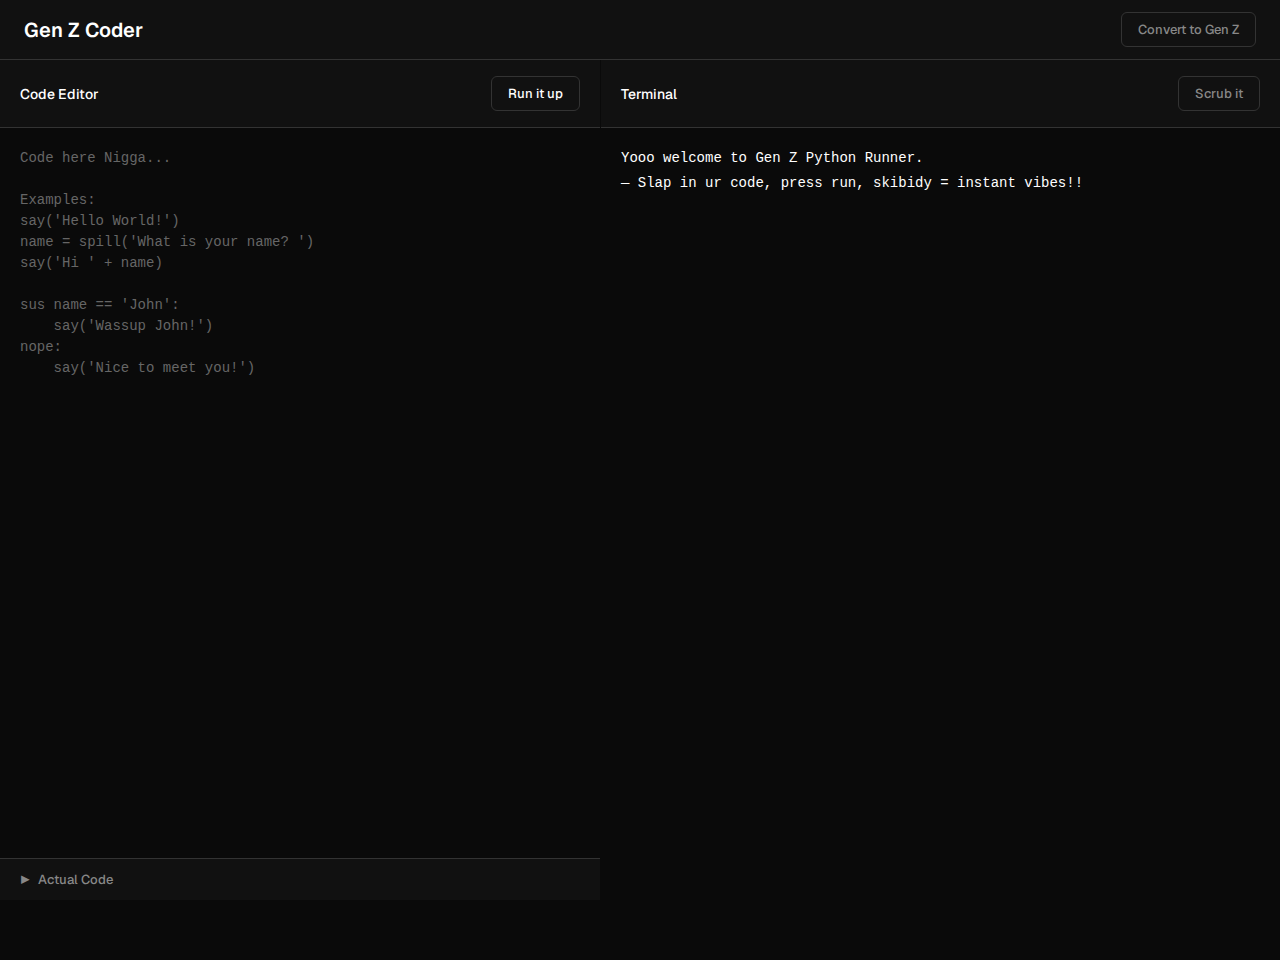
<file: index.html>
<!DOCTYPE html>
<html>

<head>
    <title>Gen Z Coder</title>
    <link href="https://fonts.googleapis.com/css2?family=Geist:wght@300;400;500;600;700&display=swap" rel="stylesheet">
    <style>
        * {
            box-sizing: border-box;
        }

        body {
            background: #0a0a0a;
            color: white;
            font-family: 'Geist', -apple-system, BlinkMacSystemFont, 'Segoe UI', sans-serif;
            margin: 0;
            padding: 0;
            height: 100vh;
            overflow: hidden;
        }

        .header {
            background: #111111;
            border-bottom: 1px solid #333;
            padding: 0 24px;
            height: 60px;
            display: flex;
            align-items: center;
            position: fixed;
            top: 0;
            left: 0;
            right: 0;
            z-index: 100;
        }

        .header-content {
            width: 100%;
            display: flex;
            justify-content: space-between;
            align-items: center;
        }

        .header h1 {
            margin: 0;
            font-size: 20px;
            font-weight: 600;
            color: white;
        }

        .header-buttons {
            display: flex;
            gap: 12px;
        }

        .container {
            width: 100%;
            height: calc(100vh - 60px);
            margin-top: 60px;
            display: flex;
            flex-direction: column;
        }

        .split-container {
            display: flex;
            gap: 1px;
            height: 100%;
            flex: 1;
        }

        .left-panel,
        .right-panel {
            background: #111111;
            display: flex;
            flex-direction: column;
            /* Changed overflow from hidden to visible to avoid clipping the button */
            overflow: visible;
        }

        .left-panel {
            width: 600px;
            min-width: 600px;
            max-width: 600px;
        }

        .right-panel {
            flex: 1;
        }

        .panel-header {
            display: flex;
            justify-content: space-between;
            align-items: center;
            padding: 16px 20px;
            border-bottom: 1px solid #333;
            background: #111111;
        }

        .panel-header h3 {
            margin: 0;
            font-size: 14px;
            font-weight: 500;
            color: #ffffff;
        }

        textarea {
            flex: 1;
            background: #0a0a0a;
            color: #ffffff;
            border: none;
            padding: 20px;
            font-size: 14px;
            font-family: 'Geist Mono', 'Courier New', monospace;
            resize: none;
            outline: none;
            line-height: 1.5;
        }

        textarea::placeholder {
            color: #666;
        }

        .translated-code {
            border-top: 1px solid #333;
        }

        .collapsible-header {
            display: flex;
            align-items: center;
            padding: 12px 20px;
            cursor: pointer;
            background: #111111;
            border: none;
            transition: background-color 0.2s;
        }

        .collapsible-header:hover {
            background: #1a1a1a;
        }

        .arrow {
            margin-right: 8px;
            font-size: 12px;
            transition: transform 0.2s;
            color: #888;
        }

        .arrow.expanded {
            transform: rotate(90deg);
        }

        .collapsible-header h4 {
            margin: 0;
            font-size: 13px;
            font-weight: 500;
            color: #888;
        }

        .collapsible-content {
            display: none;
            background: #0a0a0a;
            max-height: 200px;
            overflow: hidden;
        }

        .collapsible-content.expanded {
            display: block;
        }

        .collapsible-content pre {
            background: #0a0a0a;
            border: none;
            padding: 20px;
            white-space: pre-wrap;
            font-family: 'Geist Mono', 'Courier New', monospace;
            font-size: 13px;
            color: #888;
            height: 200px;
            overflow-y: auto;
            margin: 0;
            line-height: 1.4;
        }

        button {
            padding: 8px 16px;
            background: #111111;
            color: white;
            border: 1px solid #333;
            border-radius: 6px;
            cursor: pointer;
            font-size: 13px;
            font-weight: 500;
            font-family: 'Geist', sans-serif;
            transition: all 0.2s;
            /* Added z-index to make sure button is above other content */
            position: relative;
            z-index: 10;
        }

        button:hover {
            background: #1a1a1a;
            border-color: #444;
        }

        button:active {
            background: #0a0a0a;
        }

        .secondary-btn {
            background: transparent;
            color: #888;
            border: 1px solid #333;
        }

        .secondary-btn:hover {
            background: #1a1a1a;
            color: #fff;
            border-color: #444;
        }

        #terminal {
            background: #0a0a0a;
            border: none;
            padding: 20px;
            flex: 1;
            overflow-y: auto;
            font-family: 'Geist Mono', 'Courier New', monospace;
            font-size: 14px;
            line-height: 1.5;
        }

        .terminal-line {
            margin-bottom: 4px;
            line-height: 1.5;
        }

        .terminal-line.output {
            color: #00ff88;
        }

        .terminal-line.error {
            color: #ff4444;
        }

        .terminal-line.system {
            color: #888;
        }

        .terminal-line.user-input {
            color: #00aaff;
            font-weight: 500;
        }

        #inputContainer {
            display: none;
            padding: 16px 20px;
            border-top: 1px solid #333;
            gap: 12px;
            align-items: center;
            background: #111111;
        }

        #userInput {
            flex: 1;
            padding: 8px 12px;
            background: #0a0a0a;
            color: white;
            border: 1px solid #333;
            border-radius: 6px;
            font-family: 'Geist Mono', 'Courier New', monospace;
            font-size: 14px;
            outline: none;
        }

        #userInput:focus {
            border-color: #555;
        }

        /* Python to GenZ converter specific styles */
        #genzOutput {
            flex: 1;
            background: #0a0a0a;
            border: none;
            overflow-y: auto;
        }

        .output-content {
            padding: 20px;
            height: 100%;
        }

        .output-content pre {
            background: transparent;
            border: none;
            padding: 0;
            margin: 0;
            white-space: pre-wrap;
            font-family: 'Geist Mono', 'Courier New', monospace;
            font-size: 14px;
            color: #00ff88;
            line-height: 1.5;
        }

        .output-content.error {
            color: #ff4444;
            font-family: 'Geist', sans-serif;
        }

        .placeholder-text {
            color: #666;
            font-style: italic;
            font-family: 'Geist', sans-serif;
        }

        /* Responsive design */
        @media (max-width: 1024px) {
            .split-container {
                flex-direction: column;
                height: auto;
            }

            .left-panel {
                width: 100%;
                min-width: auto;
                max-width: none;
                height: 50vh;
            }

            .right-panel {
                height: 50vh;
            }

            textarea {
                height: 200px;
            }

            .collapsible-content pre {
                height: 150px;
            }

            #terminal {
                height: 300px;
            }
        }

        @media (max-width: 768px) {
            .header {
                padding: 0 16px;
                height: 50px;
            }

            .container {
                margin-top: 50px;
                height: calc(100vh - 50px);
            }

            .header h1 {
                font-size: 18px;
            }

            .header-buttons {
                gap: 8px;
            }

            button {
                padding: 6px 12px;
                font-size: 12px;
            }

            .panel-header {
                padding: 12px 16px;
            }

            .panel-header h3 {
                font-size: 13px;
            }

            textarea {
                padding: 16px;
                font-size: 13px;
            }

            #terminal {
                padding: 16px;
                font-size: 13px;
            }

            .collapsible-header {
                padding: 10px 16px;
            }

            .collapsible-content pre {
                padding: 16px;
                font-size: 12px;
            }

            #inputContainer {
                padding: 12px 16px;
            }
        }
    </style>
</head>

<body>
    <header class="header">
        <div class="header-content">
            <h1>Gen Z Coder</h1>
            <div class="header-buttons">
                <button class="secondary-btn" onclick="goToPythonToGenz()">Convert to Gen Z</button>
            </div>
        </div>
    </header>

    <div class="container">
        <div class="split-container">
            <!-- Left Panel - Code Editor -->
            <div class="left-panel">
                <div class="panel-header">
                    <h3>Code Editor</h3>
                    <button id="runBtn" onclick="runCode()">Run it up</button>
                </div>
                <textarea id="code" placeholder="Code here Nigga...

Examples:
say('Hello World!')
name = spill('What is your name? ')
say('Hi ' + name)

sus name == 'John':
    say('Wassup John!')
nope:
    say('Nice to meet you!')"></textarea>

                <div class="translated-code">
                    <div class="collapsible-header" onclick="toggleTranslatedCode()">
                        <span class="arrow" id="translatedArrow">▶</span>
                        <h4>Actual Code</h4>
                    </div>
                    <div class="collapsible-content" id="translatedContent">
                        <pre id="translatedCode"></pre>
                    </div>
                </div>
            </div>

            <!-- Right Panel - Interactive Terminal -->
            <div class="right-panel">
                <div class="panel-header">
                    <h3>Terminal</h3>
                    <button class="secondary-btn" id="clearBtn" onclick="clearTerminal()">Scrub it</button>
                </div>
                <div id="terminal">
                    <div class="terminal-line">Yooo welcome to Gen Z Python Runner.</div>
                    <div class="terminal-line">— Slap in ur code, press run, skibidy = instant vibes!!</div>
                </div>
                <div id="inputContainer" style="display: none;">
                    <input type="text" id="userInput" placeholder="Yo fam, drop ur input here man.." />
                    <button onclick="sendInput()">Shoot</button>
                </div>
            </div>
        </div>
    </div>

    <script>
        let currentExecution = null;
        let waitingForInput = false;

        function toggleTranslatedCode() {
            const content = document.getElementById("translatedContent");
            const arrow = document.getElementById("translatedArrow");

            if (content.classList.contains("expanded")) {
                content.classList.remove("expanded");
                arrow.classList.remove("expanded");
            } else {
                content.classList.add("expanded");
                arrow.classList.add("expanded");
            }
        }

        function goToPythonToGenz() {
            window.location.href = '/python-to-genz';
        }

        function updateTranslatedCode() {
            const genzCode = document.getElementById("code").value;
            const translatedCode = translateGenzToPython(genzCode);
            document.getElementById("translatedCode").textContent = translatedCode;
        }

        function translateGenzToPython(code) {
            const slangMap = {
                "sus": "if", "nope": "else", "sus_else": "elif", "loop": "while", "vibe": "for",
                "snacc": "in", "stop_it": "break", "skip_it": "continue", "pass_it": "pass",
                "make": "def", "gang": "class", "return_it": "return", "bring": "import",
                "bring_as": "as", "from_place": "from", "say": "print", "spill": "input",
                "fr": "True", "cap": "False", "null": "None", "andalso": "and", "orelse": "or",
                "nah": "not", "maths": "+", "minus": "-", "times": "*", "div": "/", "modu": "%",
                "powah": "**", "is_same": "==", "not_same": "!=", "big": ">", "small": "<",
                "big_o_equal": ">=", "small_o_equal": "<=", "nums": "range", "length": "len",
                "add_it": "append", "pop_it": "pop", "listy": "list", "dicty": "dict",
                "setty": "set", "tupley": "tuple", "wit": "with", "as_it": "as",
                "try_it": "try", "catch_it": "except", "finally_it": "finally", "raise_it": "raise"
            };

            let result = code;
            for (const [slang, python] of Object.entries(slangMap)) {
                result = result.replace(new RegExp(slang, 'g'), python);
            }
            return result;
        }

        function addToTerminal(text, className = '') {
            const terminal = document.getElementById("terminal");
            const line = document.createElement("div");
            line.className = `terminal-line ${className}`;
            line.textContent = text;
            terminal.appendChild(line);
            terminal.scrollTop = terminal.scrollHeight;
        }

        function clearTerminal() {
            document.getElementById("terminal").innerHTML =
                '<div class="terminal-line system">Terminal got yeeted fr</div>';
        }

        function showInputPrompt() {
            document.getElementById("inputContainer").style.display = "flex";
            document.getElementById("userInput").focus();
            waitingForInput = true;
        }

        function hideInputPrompt() {
            document.getElementById("inputContainer").style.display = "none";
            waitingForInput = false;
        }

        function sendInput() {
            const input = document.getElementById("userInput").value;
            addToTerminal(`> ${input}`, 'user-input');
            document.getElementById("userInput").value = '';
            hideInputPrompt();

            if (currentExecution) {
                fetch("/input", {
                    method: "POST",
                    headers: { "Content-Type": "application/json" },
                    body: JSON.stringify({
                        executionId: currentExecution,
                        input: input
                    })
                })
                    .then(res => res.json())
                    .then(data => {
                        if (data.output) {
                            addToTerminal(data.output, 'output');
                        }
                        if (data.needsInput) {
                            showInputPrompt();
                        } else {
                            currentExecution = null;
                        }
                    })
                    .catch(err => {
                        addToTerminal(`Error: ${err.message}`, 'error');
                        currentExecution = null;
                    });
            }
        }

        function runCode() {
            const code = document.getElementById("code").value;
            if (!code.trim()) {
                // Clear terminal first
                document.getElementById("terminal").innerHTML = '';
                addToTerminal("Bruh, no code to vibe with", 'error');
                return;
            }

            // Clear terminal and show only running message
            document.getElementById("terminal").innerHTML = '';
            addToTerminal("Code is about to hit different...", 'system');

            fetch("/run", {
                method: "POST",
                headers: { "Content-Type": "application/json" },
                body: JSON.stringify({ code: code })
            })
                .then(res => res.json())
                .then(data => {
                    // Clear the "running" message and show only output
                    document.getElementById("terminal").innerHTML = '';

                    if (data.output) {
                        addToTerminal(data.output, 'output');
                    }
                    if (data.needsInput) {
                        currentExecution = data.executionId;
                        showInputPrompt();
                    } else if (data.error) {
                        addToTerminal(data.error, 'error');
                    }
                })
                .catch(err => {
                    document.getElementById("terminal").innerHTML = '';
                    addToTerminal(`Yo, connection is not it rn: ${err.message}`, 'error');
                });
        }

        // Update translated code as user types
        document.getElementById("code").addEventListener('input', updateTranslatedCode);

        // Handle Enter key in input field
        document.getElementById("userInput").addEventListener('keypress', function (e) {
            if (e.key === 'Enter') {
                sendInput();
            }
        });

        // Initial translation
        updateTranslatedCode();
    </script>
</body>

</html>
</file>
